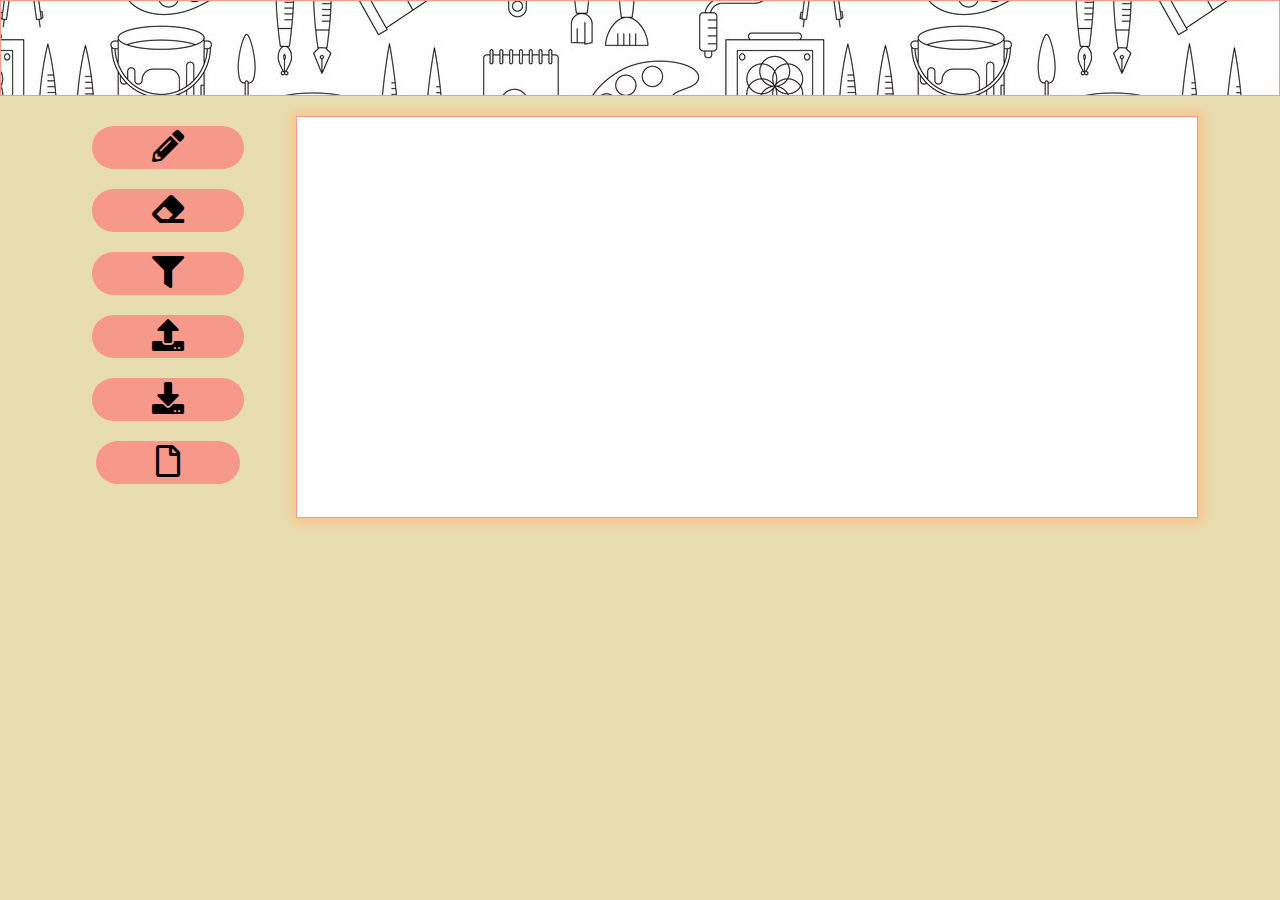
<file: TP1/index.html>
<!DOCTYPE html>
<html lang="en">

<head>
    <meta charset="UTF-8">
    <meta http-equiv="X-UA-Compatible" content="IE=edge">
    <meta name="viewport" content="width=device-width, initial-scale=1.0">
    <title>Paint - Interfaces TP1</title>

    <link rel="shortcut icon" href="images/favicon.png">
    <link rel="stylesheet" href="https://cdnjs.cloudflare.com/ajax/libs/font-awesome/5.15.4/css/all.min.css">
    <link href="https://cdn.jsdelivr.net/npm/bootstrap@5.1.1/dist/css/bootstrap.min.css" rel="stylesheet">
    <link rel="stylesheet" href="css/style.css">

</head>

<body>
    <header>


    </header>

    <div class="container">
        <div class="herramientas">
            <div id="lapiz" data-toggle="tooltip" data-placement="top" title="Dibujar">
                <button><i class="fas fa-pencil-alt"></i></button>
            </div>
            <div id="goma" data-toggle="tooltip" data-placement="top" title="Borrar">
                <button><i class="fas fa-eraser"></i></button>
            </div>
            <div id="filtros" data-toggle="tooltip" data-placement="top" title="Filtros">
                <button><i class="fas fa-filter"></i></button>
            </div>
            <div>
                <button id="subirImagen" href="#" data-toggle="tooltip" data-placement="top" title="Subir Imagen"><i
                        class="fas fa-upload"></i></button>
                <form class="seleccionarImagen">
                    <input id="seleccionarImagen" type="file" accept="image/*">
                </form>
            </div>
            <div>
                <button id="descargar" data-toggle="tooltip" data-placement="top" title="Descargar Imagen"><i
                        class="fas fa-download"></i></button>
            </div>
            <div>
                <button id="nuevoProyecto" href="#" data-toggle="tooltip" data-placement="top" title="Borrar Canvas"><i
                        class="far fa-file"></i></button>
            </div>
        </div>

        <div id="colores-container">
            <div id="white" class="blanco colores" title="Blanco"></div>
            <div id="black" class="negro colores" title="Marron"></div>
            <div id="red" class="rojo colores" title="Rojo"></div>
            <div id="orange" class="naranja colores" title="Naranja"></div>
            <div id="yellow" class="amarillo colores" title="Amarillo"></div>
            <div id="greenyellow" class="verde-claro colores" title="verde claro"></div>
            <div id="green" class="verde-oscuro colores" title="verde oscuro"></div>
            <div id="cyan" class="celeste colores" title="Celeste"></div>
            <div id="blue" class="azul colores" title="Azul"></div>
            <div id="pink" class="rosa colores" title="Rosa"></div>
            <div id="purple" class="violeta colores" title="Violeta"></div>
        </div>

        <div>
            <canvas height="400" width="900" id="canvas"></canvas>

            <div id="container-filtros">
                <div class="filtros" data-toggle="tooltip" data-placement="top" title="Imagen Inicial">
                    <canvas width="200" class="filtrosCanvas" id="inicial"></canvas>
                </div>
                <div class="filtros" data-toggle="tooltip" data-placement="top" title="Negativo">
                    <canvas width="200" class="filtrosCanvas" id="negativo"></canvas>
                </div>
                <div class="filtros" data-toggle="tooltip" data-placement="top" title="Sepia">
                    <canvas width="200" class="filtrosCanvas" id="sepia"></canvas>
                </div>
                <div class="filtros" data-toggle="tooltip" data-placement="top" title="Binario">
                    <canvas width="200" class="filtrosCanvas" id="binario"></canvas>
                </div>
                <div class="filtros" data-toggle="tooltip" data-placement="top" title="Brillo">
                    <canvas width="200" class="filtrosCanvas" id="brillo"></canvas>
                </div>
                <div class="filtros" data-toggle="tooltip" data-placement="top" title="Escala de grises">
                    <canvas width="200" class="filtrosCanvas" id="escalaGrises"></canvas>
                </div>

                <div class="filtros" data-toggle="tooltip" data-placement="top" title="Blur">
                    <canvas width="200" class="filtrosCanvas" id="blur"></canvas>
                </div>

                <div class="filtros" data-toggle="tooltip" data-placement="top" title="Deteccion Bordes">
                    <canvas width="200" class="filtrosCanvas" id="deteccionBordes"></canvas>
                </div>
            </div>
        </div>
    </div>
</body>
<script src="https://code.jquery.com/jquery-3.3.1.slim.min.js"
    integrity="sha384-q8i/X+965DzO0rT7abK41JStQIAqVgRVzpbzo5smXKp4YfRvH+8abtTE1Pi6jizo"
    crossorigin="anonymous"></script>
<script src="https://cdnjs.cloudflare.com/ajax/libs/popper.js/1.14.3/umd/popper.min.js"
    integrity="sha384-ZMP7rVo3mIykV+2+9J3UJ46jBk0WLaUAdn689aCwoqbBJiSnjAK/l8WvCWPIPm49"
    crossorigin="anonymous"></script>
<script src="https://stackpath.bootstrapcdn.com/bootstrap/4.1.3/js/bootstrap.min.js"
    integrity="sha384-ChfqqxuZUCnJSK3+MXmPNIyE6ZbWh2IMqE241rYiqJxyMiZ6OW/JmZQ5stwEULTy"
    crossorigin="anonymous"></script>
<script src="js/paint.js"></script>

</html>
</file>
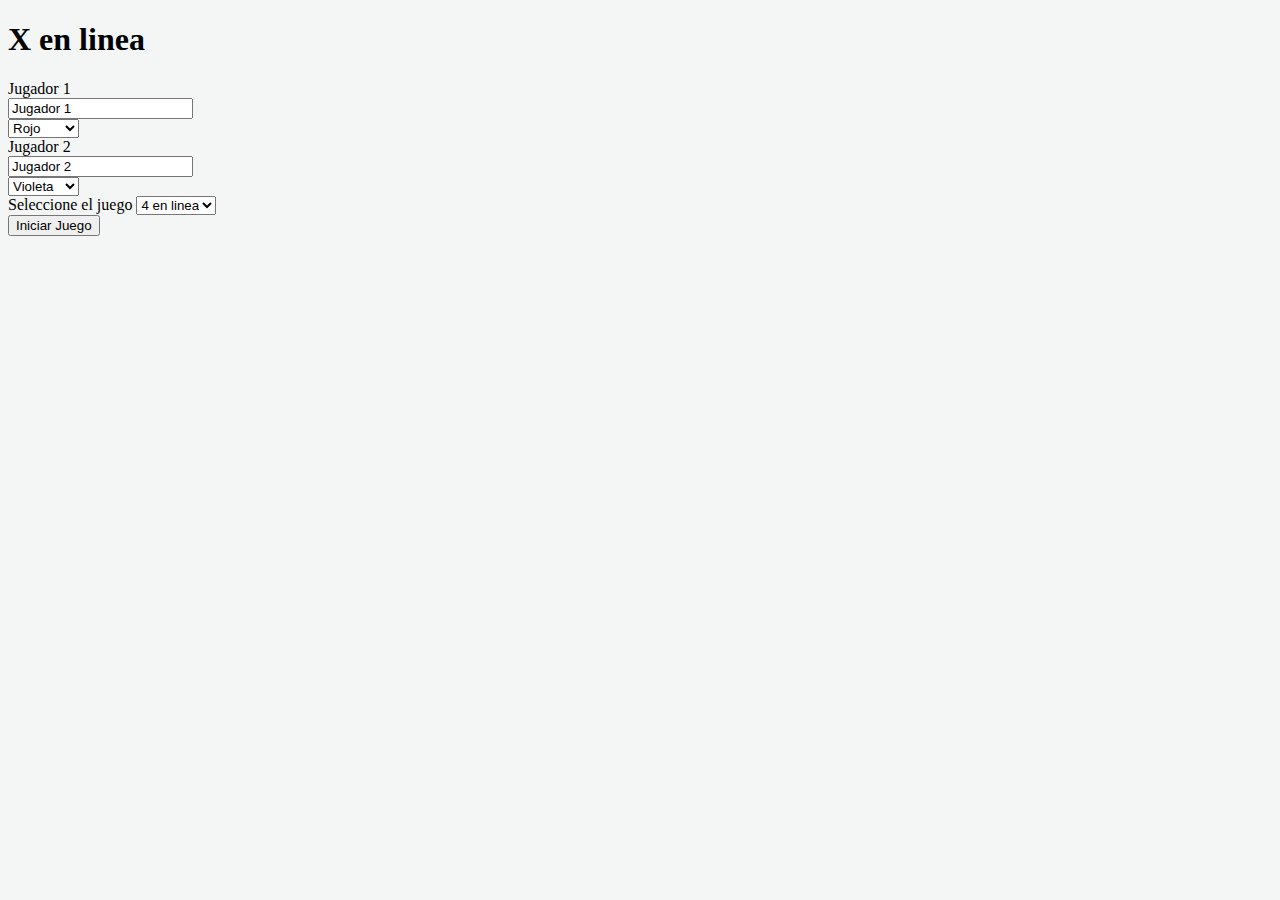
<file: TP2/index.html>
<!DOCTYPE html>
<html lang="en">

<head>
    <meta charset="UTF-8">
    <meta http-equiv="X-UA-Compatible" content="IE=edge">
    <meta name="viewport" content="width=device-width, initial-scale=1.0">
    <title>Entregable n°2 | Notti Agustina</title>
    <link rel="stylesheet" href="https://stackpath.bootstrapcdn.com/bootstrap/4.1.3/css/bootstrap.min.css"
        integrity="sha384-MCw98/SFnGE8fJT3GXwEOngsV7Zt27NXFoaoApmYm81iuXoPkFOJwJ8ERdknLPMO" crossorigin="anonymous">
    <link rel="stylesheet" href="css/juegoStyle.css">
</head>

<body>

    <div class="container">        
        <div class="row">
            <div class="col-md-2 offset-md-5">
                <div id="timer" class="alert alert-primary oculto text-center font-weight-bold h4" role="alert">
                </div>
            </div>
            <div class="col-md-4 offset-md-5 mb-2">
                <div class="btns-reiniciar-juego">
                    <button id="reiniciar-juego" class="btn btn-warning oculto">Reiniciar Juego</button>
                    <button id="cambiar-tablero" class="btn btn-info oculto">Cambiar Tablero</button>
                </div>
            </div>
        </div>
        
        <div id='home'>
            <h1 class="col-md-8">X en linea</h1>
            <div class="form-group row">
                <label for="jugador1" class="col-md-2 col-form-label">Jugador 1</label>
                <div class="col-md-5">
                    <input type="text" class="form-control" id="jugador1" value="Jugador 1">
                </div>
                <div class="col-md-5">
                    <select name="color-ficha" id="color-ficha-j1" class="form-control">
                        <option value="rojo">Rojo</option>
                        <option value="violeta">Violeta</option>
                        <option value="verde">Verde</option>
                        <option value="azul">Azul</option>
                        <option value="negro">Negro</option>
                        <option value="naranja">Naranja</option>
                        <option value="amarillo">Amarillo</option>
                    </select>
                </div>
            </div>
    
            <div class="form-group row">
                <label for="jugador2" class="col-md-2 col-form-label">Jugador 2</label>
                <div class="col-md-5">
                    <input type="text" class="form-control" id="jugador2" value="Jugador 2">
                </div>
                <div class="col-md-5">
                    <select name="color-ficha" id="color-ficha-j2" class="form-control">
                        <option value="rojo">Rojo</option>
                        <option value="violeta" selected>Violeta</option>
                        <option value="verde">Verde</option>
                        <option value="azul">Azul</option>
                        <option value="negro">Negro</option>
                        <option value="naranja">Naranja</option>
                        <option value="amarillo">Amarillo</option>
                    </select>
                </div>
            </div>
    
            <div class="form-group row">
                <label for="juego" class="col-md-2 col-form-label">Seleccione el juego</label>
                <select name="juego" id="juego" class="col-md-4 form-control">
                    <option value="fourInLine">4 en linea</option>
                    <option value="fiveInLine">5 en linea</option>
                    <option value="sixInLine">6 en linea</option>
                </select>
                <div class="col-md-2">
                    <button id="iniciar-juego" class="btn btn-warning">Iniciar Juego</button>
                </div>
            </div>

        </div>

        <div id="mensaje-color-igual" class="row alert alert-warning oculto">
            <h1>Se deben seleccionar colores diferentes</h1>
        </div>

        <div id="ganador-mensaje" class="row alert alert-success oculto">
            <h1>Ganador: <span id="nombre-ganador"></span></h1>
        </div>
        <div id="empate-mensaje" class="row alert alert-warning oculto">
            <h1>Hay Empate</h1>
        </div>
        <div id="timeout-mensaje" class="row alert alert-secondary oculto">
            <h1>Time Out!</h1>
        </div>

        <div class="row oculto" id="canvas-container">
            <div class="col-md-3 box-jugador" id="nombre-jugador1-box">
                <h1 id="nombre-jugador1"></h1>
            </div>
            <div class="offset-md-6 col-md-3 box-jugador" id="nombre-jugador2-box">
                <h1 id="nombre-jugador2"></h1>
            </div>
            <div>
                <canvas height="600" width="1100" id="canvas"></canvas>
            </div>  
            
              
        </div>
    </div>



    <script src="https://code.jquery.com/jquery-3.3.1.slim.min.js"
        integrity="sha384-q8i/X+965DzO0rT7abK41JStQIAqVgRVzpbzo5smXKp4YfRvH+8abtTE1Pi6jizo"
        crossorigin="anonymous"></script>
    <script src="https://cdnjs.cloudflare.com/ajax/libs/popper.js/1.14.3/umd/popper.min.js"
        integrity="sha384-ZMP7rVo3mIykV+2+9J3UJ46jBk0WLaUAdn689aCwoqbBJiSnjAK/l8WvCWPIPm49"
        crossorigin="anonymous"></script>
    <script src="https://stackpath.bootstrapcdn.com/bootstrap/4.1.3/js/bootstrap.min.js"
        integrity="sha384-ChfqqxuZUCnJSK3+MXmPNIyE6ZbWh2IMqE241rYiqJxyMiZ6OW/JmZQ5stwEULTy"
        crossorigin="anonymous"></script>
    <script src="js/Ficha.js"></script>
    <script src="js/Jugador.js"></script>
    <script src="js/Tablero.js"></script>
    <script src="js/Juego.js"></script>
    <script src="js/main.js"></script>
</body>

</html>
</file>
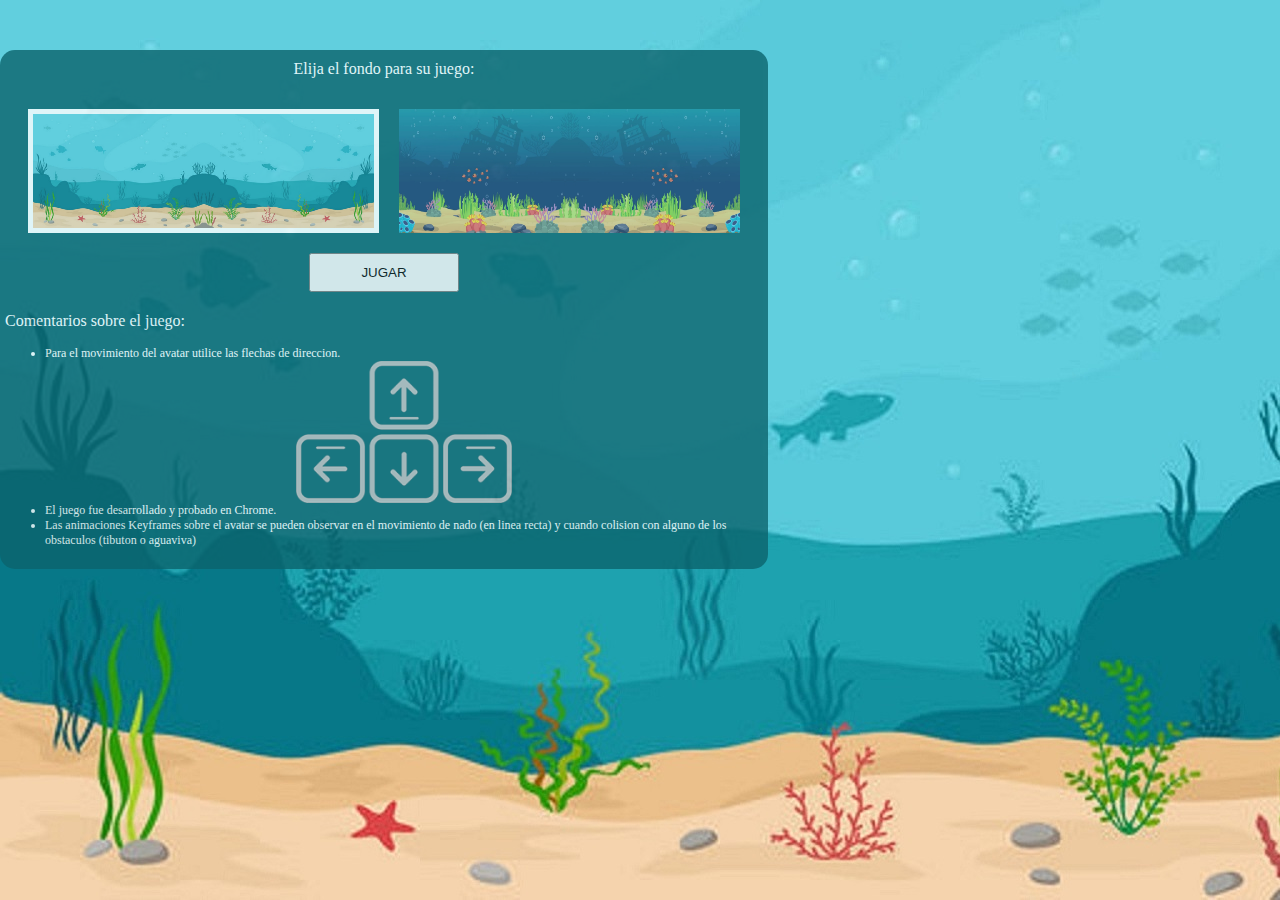
<file: TP3/index.html>
<!DOCTYPE html>
<html lang="en">
<head>
    <meta charset="UTF-8">
    <meta http-equiv="X-UA-Compatible" content="IE=edge">
    <meta name="viewport" content="width=device-width, initial-scale=1.0">
    <title>Entregable n°3 | Notti Agustina</title>
    <link rel="stylesheet" href="https://stackpath.bootstrapcdn.com/bootstrap/4.1.3/css/bootstrap.min.css" integrity="sha384-MCw98/SFnGE8fJT3GXwEOngsV7Zt27NXFoaoApmYm81iuXoPkFOJwJ8ERdknLPMO" crossorigin="anonymous">
    <link rel="stylesheet" href="css/style.css">
</head>
<body>
    
    <div class="container">
        <div id="parallax-background" class="fondo-dia">

           <div id="puntaje" class="puntaje oculto">
               <div class="puntaje-actual">
                    <img src="images/puntos2.png" alt="">
                    <p id="puntos">0</p>
                </div>

                <div>
                    <p  id="mensaje-nivel" class="mensaje-nivel oculto"> </p>
                </div>
      
               <div class="timer-container">
                    <p id="timer">02:00</p>
                </div>
            </div>

            <div id="menu" class="row">
                <div id="inicio" class="offset-md-3 col-md-6" >
                    <p>Elija el fondo para su juego:</p>
                    <div class="container-fondos">
                        <img id="fondo-dia" class="active" src="images/fondo-dia.jpg" alt="Fondo oceano de dia">
                        <img id="fondo-noche" src="images/fondo-noche.jpg" alt="Fondo oceano de noche">
                    </div>
                    <div >
                        <button id="jugar" class="btn btn-warning fs-4">JUGAR</button>
                    </div>
                    <div class="comentario-juego ">
                        <p>Comentarios sobre el juego:</p>
                        <ul>
                            <li>Para el movimiento del avatar utilice las flechas de direccion.</li>
                            <li class="controles"><img src="images/controles.png" alt="Controles del juego"> </li>
                            <li>El juego fue desarrollado y probado en Chrome.</li>
                            <li>Las animaciones Keyframes sobre el avatar se pueden observar en el movimiento de nado (en linea recta) y cuando colision con alguno de los obstaculos (tibuton o aguaviva)</li>
                        </ul>

                    </div>
                </div>
            </div> 

            <div id="mensaje-juego" class="mensaje-juego oculto">
                <img id="mensaje-perdedor" class="oculto" src="images/perdedor.png" alt="mensaje Juego Perdido">
                <img id="mensaje-ganador" class="oculto" src="images/ganador.png" alt="mensaje Juego Ganado">
                <div>
                    <button id="reiniciar-juego" class="btn btn-warning">Volver a jugar</button>
                    <button id="volver-inicio" class="btn btn-warning">Home</button>
                </div>
            </div>
        </div>
    </div>
   
    <script src="js/avatar.js"></script>
    <script src="js/objeto.js"></script>
    <script src="js/juego.js"></script>
    <script src="js/main.js"></script>
</body>
</html>
</file>
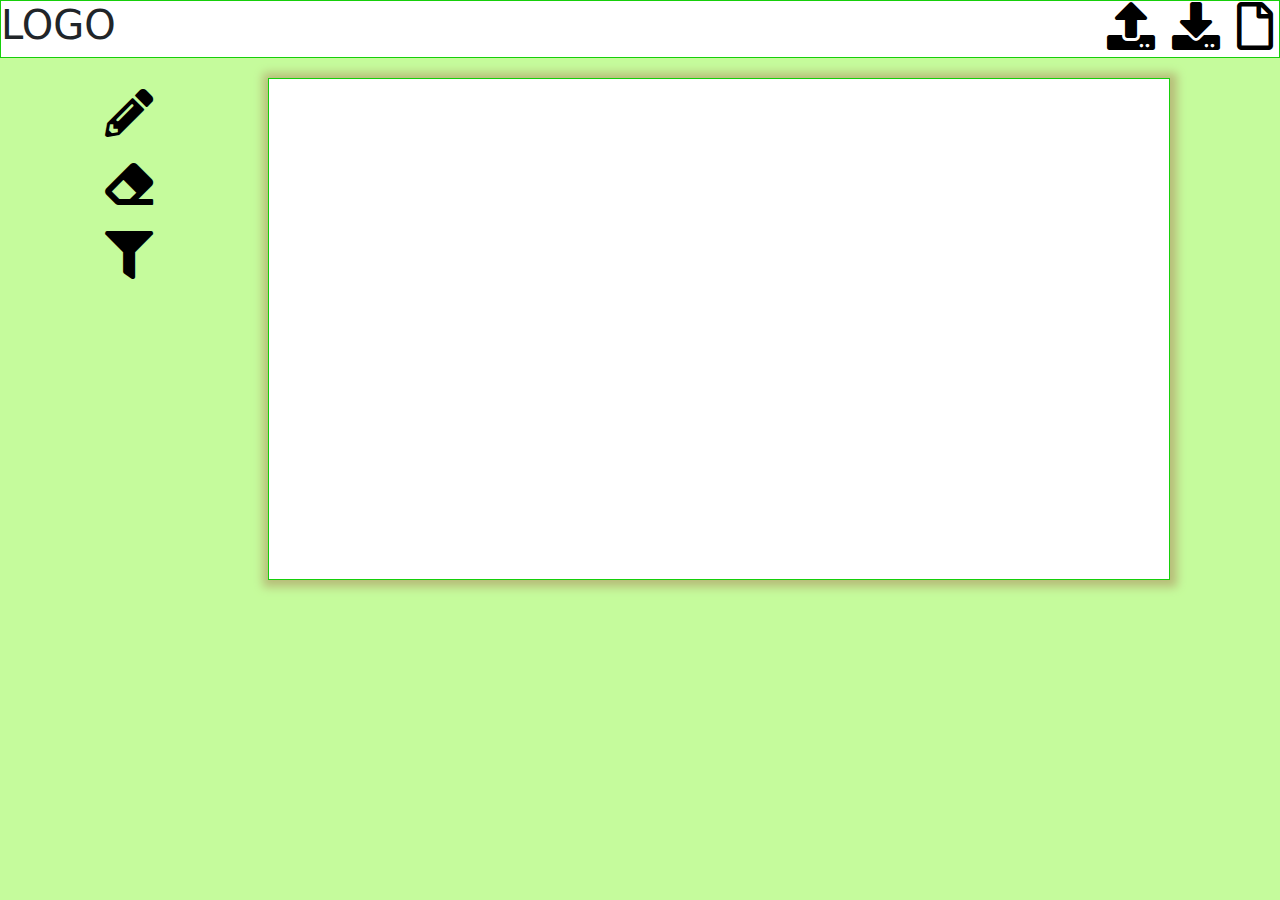
<file: TPEntregable-Paint/index.html>
<!DOCTYPE html>
<html lang="en">

<head>
    <meta charset="UTF-8">
    <meta http-equiv="X-UA-Compatible" content="IE=edge">
    <meta name="viewport" content="width=device-width, initial-scale=1.0">
    <title>Document</title>

    <link rel="stylesheet" href="https://cdnjs.cloudflare.com/ajax/libs/font-awesome/5.15.4/css/all.min.css">
    <link href="https://cdn.jsdelivr.net/npm/bootstrap@5.1.1/dist/css/bootstrap.min.css" rel="stylesheet">
    <link rel="stylesheet" href="css/style.css">

</head>

<body>
    <header>
        <div>
            <h1>LOGO</h1>
        </div>
        <div class="menu-img">
            <button id="subirImagen" href="#" data-toggle="tooltip" title="Subir Imagen"><i class="fas fa-upload"></i></button>
            <form class="seleccionarImagen">
                <input id="seleccionarImagen" type="file" accept="image/*" >
            </form>
            <button id="descargar" data-toggle="tooltip" title="Descargar Imagen"><i class="fas fa-download"></i></button>
            <button id="nuevoProyecto" href="#" data-toggle="tooltip" title="Borrar Canvas"><i class="far fa-file"></i></button>        
        </div>
    </header>

    <div class="container">
        <div class="herramientas col-1">
            <div id="lapiz">
                <button><i class="fas fa-pencil-alt"></i></button>
            </div>
            <div id="colores-container">
                <div id="white" class="blanco colores"  data-toggle="tooltip" title="Blanco"></div>        
                <div id="black" class="negro colores"  data-toggle="tooltip" title="Negro"></div>        
                <div id="brown" class="marron colores"  data-toggle="tooltip" title="Marron"></div>        
                <div id="red" class="rojo colores"  data-toggle="tooltip" title="Rojo"></div>            
                <div id="orange" class="naranja colores"  data-toggle="tooltip" title="Naranja"></div>            
                <div id="yellow" class="amarillo colores"  data-toggle="tooltip" title="Amarillo"></div>        
                <div id="greenyellow" class="verde-claro colores"  data-toggle="tooltip" title="verde claro"></div> 
                <div id="green" class="verde-oscuro colores"  data-toggle="tooltip" title="verde oscuro"></div>       
                <div id="cyan" class="celeste colores"  data-toggle="tooltip" title="Celeste"></div>           
                <div id="blue" class="azul colores"  data-toggle="tooltip" title="Azul"></div>        
                <div id="pink" class="rosa colores"  data-toggle="tooltip" title="Rosa"></div>        
                <div id="purple" class="violeta colores"  data-toggle="tooltip" title="Violeta"></div>            
            </div>
            <div id="goma">
                <button><i class="fas fa-eraser"></i></button>
            </div>
            <div id="filtros">
                <button><i class="fas fa-filter"></i></button>
            </div>
            <div id="container-filtros">
                <div class="col-md-12 filtros"  data-toggle="tooltip" title="Imagen Inicial">
                    <canvas width="200" class="filtrosCanvas" id="inicial"></canvas>
                </div>
                <div class="col-md-12 filtros"  data-toggle="tooltip" title="Negativo">
                    <canvas width="200" class="filtrosCanvas" id="negativo"></canvas>
                </div>
                <div class="col-md-12 filtros"  data-toggle="tooltip" title="Sepia">
                    <canvas width="200" class="filtrosCanvas" id="sepia"></canvas>
                </div>
                <div class="col-md-12 filtros"  data-toggle="tooltip" title="Binario">
                    <canvas width="200" class="filtrosCanvas" id="binario"></canvas>
                </div>
                <div class="col-md-12 filtros"  data-toggle="tooltip" title="Brillo">
                    <canvas width="200" class="filtrosCanvas" id="brillo"></canvas>
                </div>
                <div class="col-md-12 filtros"  data-toggle="tooltip" title="Escala de grises">
                    <canvas width="200" class="filtrosCanvas" id="escalaGrises"></canvas>
                </div>

                <div class="col-md-12 filtros"  data-toggle="tooltip" title="Blur">
                    <canvas width="200" class="filtrosCanvas" id="blur"></canvas>
                </div>
            
                <div class="col-md-12 filtros"  data-toggle="tooltip" title="Deteccion Bordes">
                    <canvas width="200" class="filtrosCanvas" id="deteccionBordes"></canvas>
                </div>
            </div>
        </div>

        <div class="col-10"> 
            <canvas height="500" width="900" id="canvas"></canvas>
        </div>


    </div>
        





</body>
<script src="js/paint.js"></script>

</html>
</file>
<file: TP1/css/style.css>
body {
  background-color: #e8ddb1;
}

header {
  height: 6rem;
  /* display: flex; */
  border: solid 1px #f6998b;
  background-image: url("../images/fondo.jpg");
  margin-bottom: 20px;
}

canvas {
  border: solid 1px #f6998b;
  background-color: white;
  box-shadow: 1px 1px 9px 6px #f5c891;
}

.container {
  display: flex;
  justify-content: space-between;
}

#colores-container {
  display: none;
  justify-content: space-around;
  flex-wrap: wrap;
  height: 400px;
}

#container-filtros {
  display: none;
  justify-content: space-around;
}

#colores-container.active,
#container-filtros.active,
.herramientas {
  display: flex;
}

.herramientas {
  flex-direction: column;
  align-items: center;
}

.lapiz {
  display: flex;
}

.herramientas > div {
  margin: 10px;
}

button {
  border-radius: 2rem;
  padding: 4px 60px;
  background-color: #f6998b;
  border: none;
}

i {
  font-size: 2rem;
  color: black;
}

.active button,
.colores.active {
  border: 3px solid #01a189;
}

.colores {
  padding: 20%;
  border: 1px solid black;
  margin: 2px;
  width: 50%;
}

.verde-claro {
  background-color: #6bec2f;
}

.verde-oscuro {
  background-color: #007213;
}

.rojo {
  background-color: #f10202;
}

.amarillo {
  background-color: #f1ef44;
}

.violeta {
  background-color: #ca0cdb;
}

.azul {
  background-color: #170acf;
}

.celeste {
  background-color: #0ee2e2;
}

.naranja {
  background-color: #f35f1a;
}

.rosa {
  background-color: #fc4fe5;
}

.negro {
  background-color: #000000;
}

.marron {
  background-color: #692803;
}

.blanco {
  background-color: #ffffff;
}

.filtrosCanvas {
  height: 60px;
  margin-top: 10px;
}

.seleccionarImagen {
  display: none;
}
</file>
<file: TP2/css/juegoStyle.css>
body{
    background-color:#f3f6f4;
}

.oculto{
    display: none;
}

.box-jugador{
    text-align: center;
    border-radius: 10px;
    border: 1px solid black;
}

.turno-jugador{
    box-shadow: 4px 4px 4px 4px #ea9999;
}
</file>
<file: TP3/css/style.css>
@keyframes parallax-background {
    0% {background-position-x: 0px;}
    100% {background-position-x: -1870px;}
}

@keyframes pez{
    0% {background-position-x: 0px;}
    100% {background-position-x: 768px;}
}

@keyframes muerte{
    0% {background-position-x: 0px;}
    100% {
        background-position-x: -898px;
        display: none;
    }    
}

@keyframes tiburon{
    0% {background-position-x: 0px;}
    100% {background-position-x: 1641px;}
}

@keyframes aguaviva{
    0% {background-position-x: 0px;}
    100% {background-position-x: 664px;}
}

@keyframes latir{
    0% {transform: scale(0.7);}
    50% {transform: scale(1);}
    100% {transform: scale(0.7);}  
}

@keyframes desaparecer{
    100% {transform: translate3d(0, -2000px, 0);}
}

@keyframes moverObjeto{
    100%{
        transform: translate(-1700px, 10px);
    }
}

@keyframes aparecer {
    from {
      transform: scale3d(1, 1, 1);
    }
  
    50% {
      transform: scale3d(1.05, 1.05, 1.05);
    }
  
    to {
      transform: scale3d(1, 1, 1);
    }
}

#parallax-background{
    width: 100%;
    height: 100%;
    top: 0;
    left: 0;
    background-repeat: repeat-x;
    background-size: cover;
    position: absolute;
    overflow: hidden;
}

.fondo-dia {
    background-image: url(../images/fondo-dia.jpg);
}

.fondo-noche{
    background-image: url(../images/fondo-noche.jpg);
}

#avatar{
    position: absolute;
    z-index: 2;
}

.animacion-fondo{
    animation: parallax-background linear 20s infinite;
}

.jugando {
    width: 128px;
    height: 128px;
    background-image: url(../images/swin.png);
    animation: pez steps(6) 1s infinite;
}

.subiendo{
    transform: rotate(-10deg);
}

.bajando{
    transform: rotate(10deg);
}

.movimiento-tiburon{
    animation: tiburon steps(7) 1s infinite, moverObjeto linear 4s 1;
}

.movimiento-aguaviva{
    animation: aguaviva steps(5) 2s infinite, moverObjeto linear 4s 1;
}

.movimiento-ostra{
    animation: latir linear 2s infinite, moverObjeto linear 4s 1;
}

.desaparecer{
    animation: desaparecer linear .5s 1;
}

.muerte{
    background-image: url(../images/bubles2.png);
    width: 126px;
    height: 103px;
    animation: muerte steps(7) 1s 1;
}

.ostra{
    background-image: url(../images/puntos2.png);
    position: absolute;
    width: 50px;
    height: 50px;    
} 

.aguaviva{
    background-image: url(../images/jellyfish2.png);
    position: absolute;
    width: 133px;
    height: 130px;
}

.tiburon{
    background-image: url(../images/tiburon2.png);
    position: absolute;
    width: 235px;
    height: 125px;
}

.puntaje{
    display: flex;
    justify-content: space-between;
}

.mensaje-juego img{    
    width: 60%;
    padding: 40px;    
} 

.mensaje-juego{
    background-color: #0B646D;
    opacity: 0.7;
    padding: 10px;
    display: flex;
    animation: aparecer ease-in-out 1s 1;
    flex-direction: column;
    align-items: center;
}

#inicio{
    background-color: #0B646D;
    opacity: 0.8;
    width: 60%;
    border-radius: 15px;
    margin-top: 50px;
}

.controles img{
    width: 30%;
}

.controles, #inicio{
    display: flex;
    flex-direction: column;
    align-items: center;
}

#inicio div{
    padding: 5px;
}

.mensaje-controles p, #inicio p{
    margin-top: 10px;
    color: white;
}
 
.oculto{
    display: none;
}

.puntaje p{
    font-size: 35px;
    color: white;
    margin: 0;
}

.puntaje-actual {
    display: flex;
    align-items: center;
}

.timer-container{
    margin-right: 1%;
}

#fondo-dia, #fondo-noche{
    width: 45%;
    margin: 10px;
}

.container-fondos{
    display: flex;
    justify-content: center;
}

.active{
    border: 5px solid white;
    width: 50%;
}

#jugar{
    padding: 10px 50px;
}

.comentario-juego li{
    font-size: 12px;
    color: white;
}
</file>
<file: TPEntregable-Paint/css/style.css>
body{
    background-color:#c5fb9c;
}

header{
    display: flex;
    border: solid 1px #16cf0a; 
    background-color: white;
    margin-bottom: 20px;
    justify-content: space-between;
}

canvas, #colores-container{
    border: solid 1px #16cf0a; 
    background-color: white;
    box-shadow: 1px 1px 9px 6px #b7bd79;
}

.container{
    display: flex;
    justify-content: space-between;
}


#colores-container{
    display: none;
    height: 200px;
    justify-content: space-around;
    flex-wrap: wrap;
}

#container-filtros{
    display: none;
}

#colores-container.active, #container-filtros.active, .herramientas {
    display: flex;
}

.herramientas, #container-filtros{
    flex-direction: column;
    align-items: center;
}

.herramientas > div{
    margin: 10px;
}

button{
    background: none;
    border: none;
}

i{
    font-size: 3rem;
    color: black;
}

.active i{
    color: #e3c892;
}

.colores{
    height: 25px;
    border: 1px solid black;
    margin: 4px;
    width: 30%;
}

/* .colores:hover, .colores.active{
    box-shadow: 1px 1px 1px 1px black;
    font-size: x-large;
    cursor: pointer;
} */

.verde-claro{
    background-color: #6bec2f;
}

.verde-oscuro{
    background-color: #007213;
}

.rojo{
    background-color: #f10202;
}

.amarillo{
    background-color: #f1ef44;
}

.violeta{
    background-color: #ca0cdb;
}

.azul{
    background-color: #170acf ;
}

.celeste{
    background-color: #0ee2e2;
}

.naranja{
    background-color: #f35f1a;
}

.rosa{
    background-color: #fc4fe5;
}

.negro{
    background-color: #000000;
}

.marron{
    background-color: #692803;
}

.blanco{
    background-color: #ffffff;
}


.filtrosCanvas{
    height: 60px;
    margin-top: 10px;
}

/* SUBIR, DESCARGAR Y BORRAR IMAGEN */
.seleccionarImagen{
    display: none;
}
</file>
